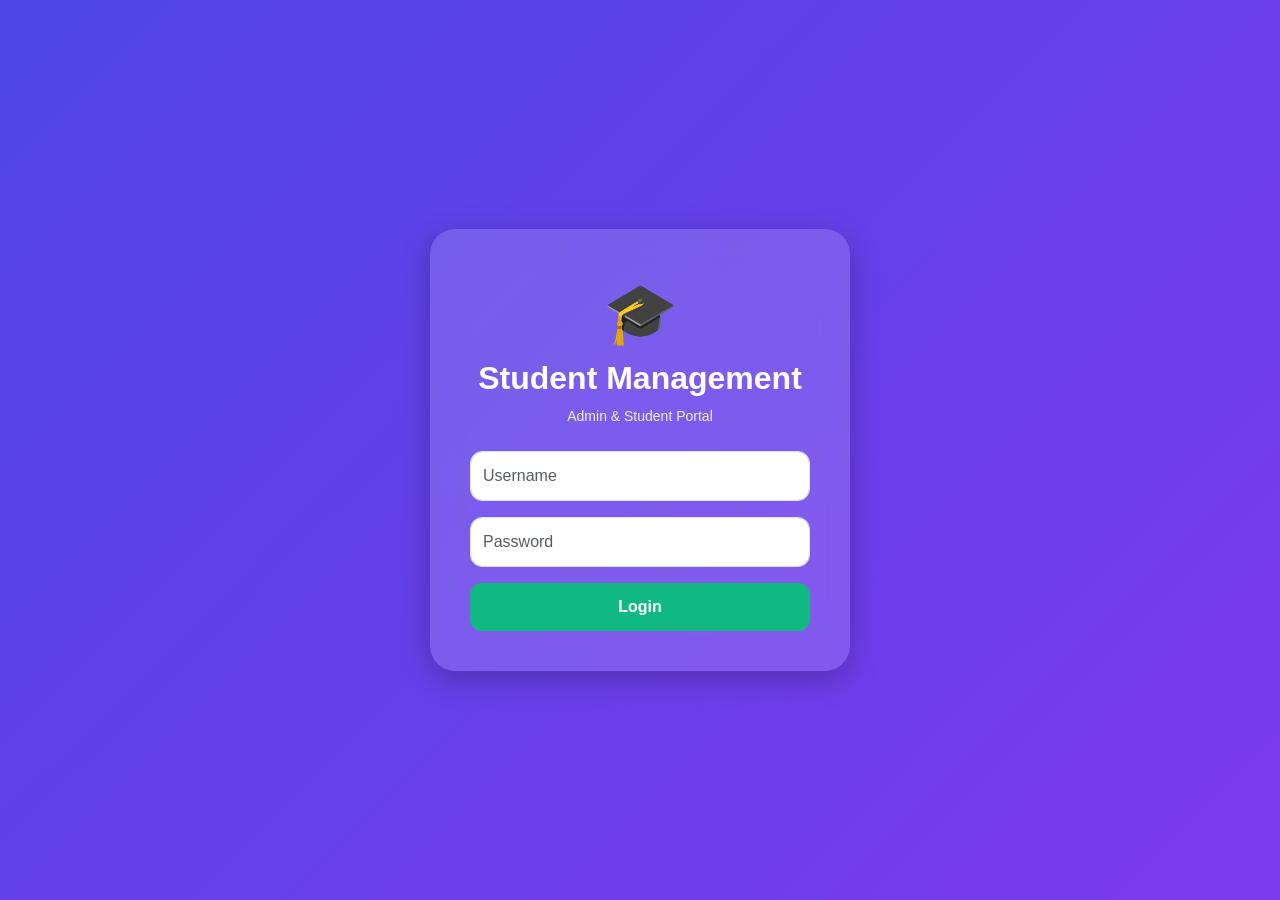
<file: src/main/resources/templates/login.html>
<!DOCTYPE html>
<html lang="en">
<head>
    <meta charset="UTF-8">
    <meta name="viewport" content="width=device-width, initial-scale=1.0">

    <title>Student Management Login</title>

    <link href="https://cdn.jsdelivr.net/npm/bootstrap@5.3.3/dist/css/bootstrap.min.css" rel="stylesheet">

    <style>

        body{
            min-height:100vh;
            display:flex;
            justify-content:center;
            align-items:center;
            background:linear-gradient(135deg,#4f46e5,#7c3aed);
            font-family:Arial,sans-serif;
        }

        .login-card{
            width:420px;
            padding:40px;
            border-radius:25px;
            background:rgba(255,255,255,0.15);
            backdrop-filter:blur(15px);
            box-shadow:0 8px 30px rgba(0,0,0,.25);
        }

        .logo{
            font-size:60px;
        }

        h2{
            color:white;
            font-weight:bold;
        }

        .form-control{
            border-radius:12px;
            padding:12px;
        }

        .btn-login{
            background:#10b981;
            color:white;
            font-weight:bold;
            border:none;
            border-radius:12px;
            padding:12px;
        }

        .btn-login:hover{
            background:#059669;
        }

        .text-light-small{
            color:#eee;
            font-size:14px;
        }

    </style>

</head>
<body>

<div class="login-card">

    <div class="text-center mb-4">

        <div class="logo">🎓</div>

        <h2>Student Management</h2>

        <p class="text-light-small">
            Admin & Student Portal
        </p>

    </div>

    <form method="post" action="/login">

        <div class="mb-3">
            <input
                    type="text"
                    name="username"
                    class="form-control"
                    placeholder="Username"
                    required>
        </div>

        <div class="mb-3">
            <input
                    type="password"
                    name="password"
                    class="form-control"
                    placeholder="Password"
                    required>
        </div>

        <button class="btn btn-login w-100">
            Login
        </button>

    </form>

</div>

</body>
</html>
</file>
